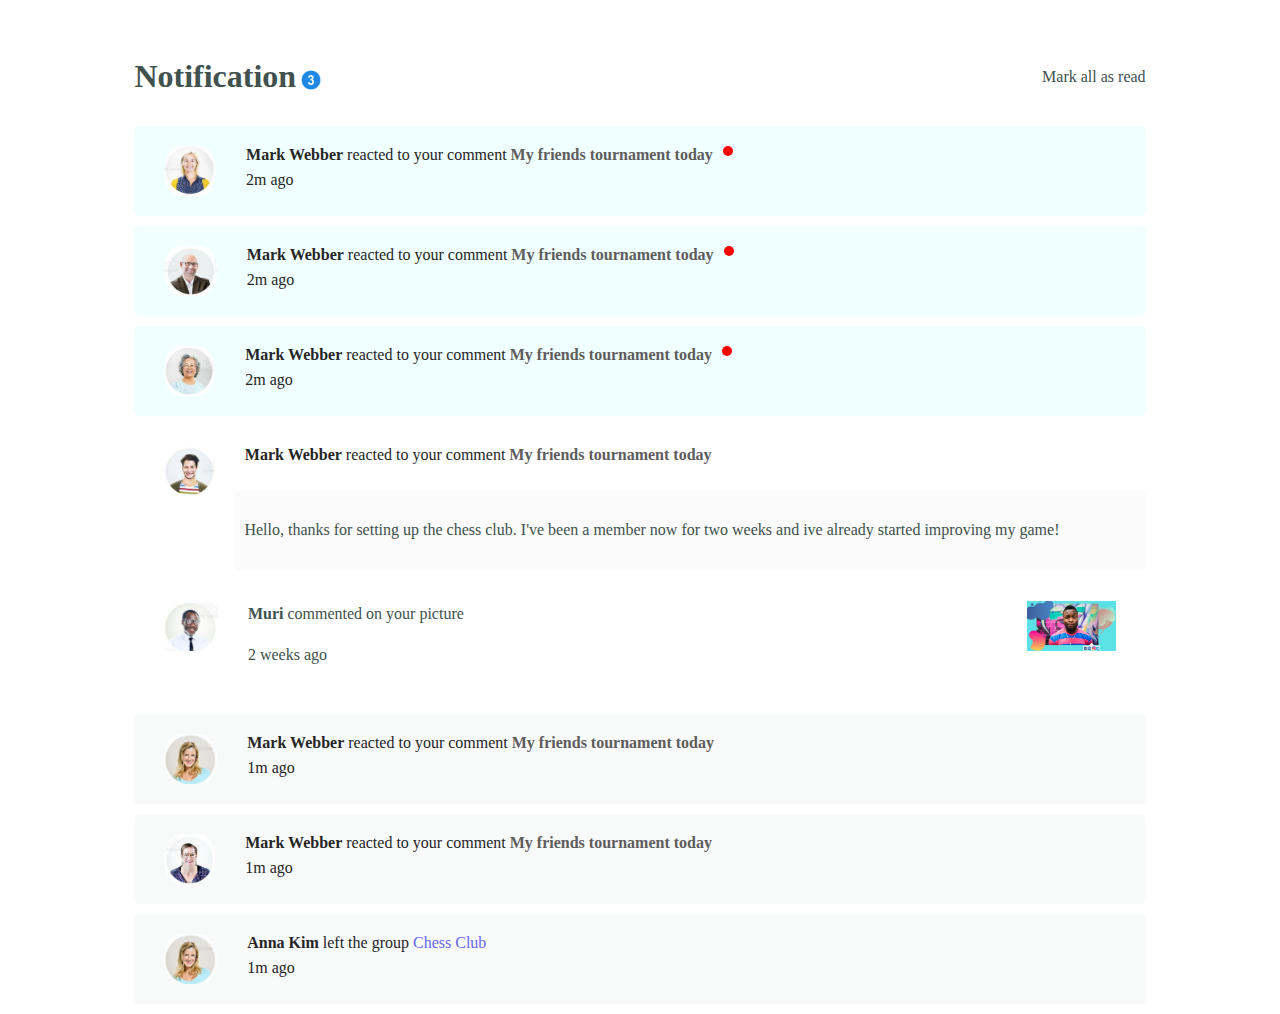
<file: index.html>
<!DOCTYPE html>
<html lang="en">
<head>
    <meta charset="UTF-8">
    <meta http-equiv="X-UA-Compatible" content="IE=edge">
    <meta name="viewport" content="width=device-width, initial-scale=1.0">
    <title>Notification Challenge</title>
    <link rel="stylesheet" href="css/styles.css">
    <link rel="preconnect" href="https://fonts.googleapis.com">
    <link rel="preconnect" href="https://fonts.gstatic.com" crossorigin>
    <link href="https://fonts.googleapis.com/css2?family=Merriweather:wght@300&family=Montserrat&family=Poppins:wght@100;300;400&display=swap" rel="stylesheet">
</head>
<body>
    <div class="container">
        <div class="notification">
            <div class="notice">
                <h1>Notification</h1>
                <img src="images/download.png" alt="Number of notifications">
            </div>
            <div class="mark">
                <p>Mark all as read</p>
            </div>
        </div> 
    </div>
    <div class="container">
        <div class="card">
            <img src="images/2.jpg" alt="avatar">
            <div class="card-div">
                <p><span class="name">Mark Webber</span> reacted to your comment <span class="comment">My friends tournament today</span>
               </p><p class="dot"></p>
            </div>
            
            <p class="p2">2m ago</p>
        </div>
        <div class="card">
            <img src="images/1.jpg" alt="avatar">
            <div class="card-div">
                <p><span class="name">Mark Webber</span> reacted to your comment <span class="comment">My friends tournament today</span>
               </p><p class="dot"></p>
            </div>
            
            <p class="p2">2m ago</p>
        </div>
        <div class="card">
            <img src="images/4.jpg" alt="avatar">
            <div class="card-div">
                <p><span class="name">Mark Webber</span> reacted to your comment <span class="comment">My friends tournament today</span>
               </p><p class="dot"></p>
            </div>
            
            <p class="p2">2m ago</p>
        </div>
        
        <div class="messages">
            <div class="read-notice">
                <img src="images/5.jpg" alt="avatar">
                <p><span class="name">Mark Webber</span> reacted to your comment <span class="comment">My friends tournament today</span>
                </p>
            </div>
            <div class="message">
                <p>
                    Hello, thanks for setting up the chess club.
                     I've been a member now for two weeks and ive already started improving my game!
                </p>
            </div>
        </div>
        
        <div class="msr">
            <div class="owner">
                <div class="div1">
                    <img src="images/9.jpg" alt="">
                    <div>
                        <p><span class="name">Muri</span> commented on your picture </p>
                        <p>2 weeks ago</p>
                    </div>
                    
                   
                </div>
                <div ><img class="img2" src="images/10.avif" alt=""></div>
                
            </div>
      
        </div>
        <div class="card2">
            <img src="images/6.jpg" alt="avatar">
            <p><span class="name">Mark Webber</span> reacted to your comment <span class="comment">My friends tournament today</span>
                 
            </p>
            <p class="p2">1m ago</p>
        </div>
        <div class="card2">
            <img src="images/7.jpg" alt="avatar">
            <p><span class="name">Mark Webber</span> reacted to your comment <span class="comment">My friends tournament today</span>
                 
            </p>
            <p class="p2">1m ago</p>
        </div>
        
        <div class="card2">
            <img src="images/6.jpg" alt="avatar">
            <div class="card-div">
                <p><span class="name">Anna Kim</span> left the group <span class="gName">Chess Club</span>
               
            </div>
            <p class="p2">1m ago</p>
        </div>
        
       
        
    </div>
</body>
</html>
</file>
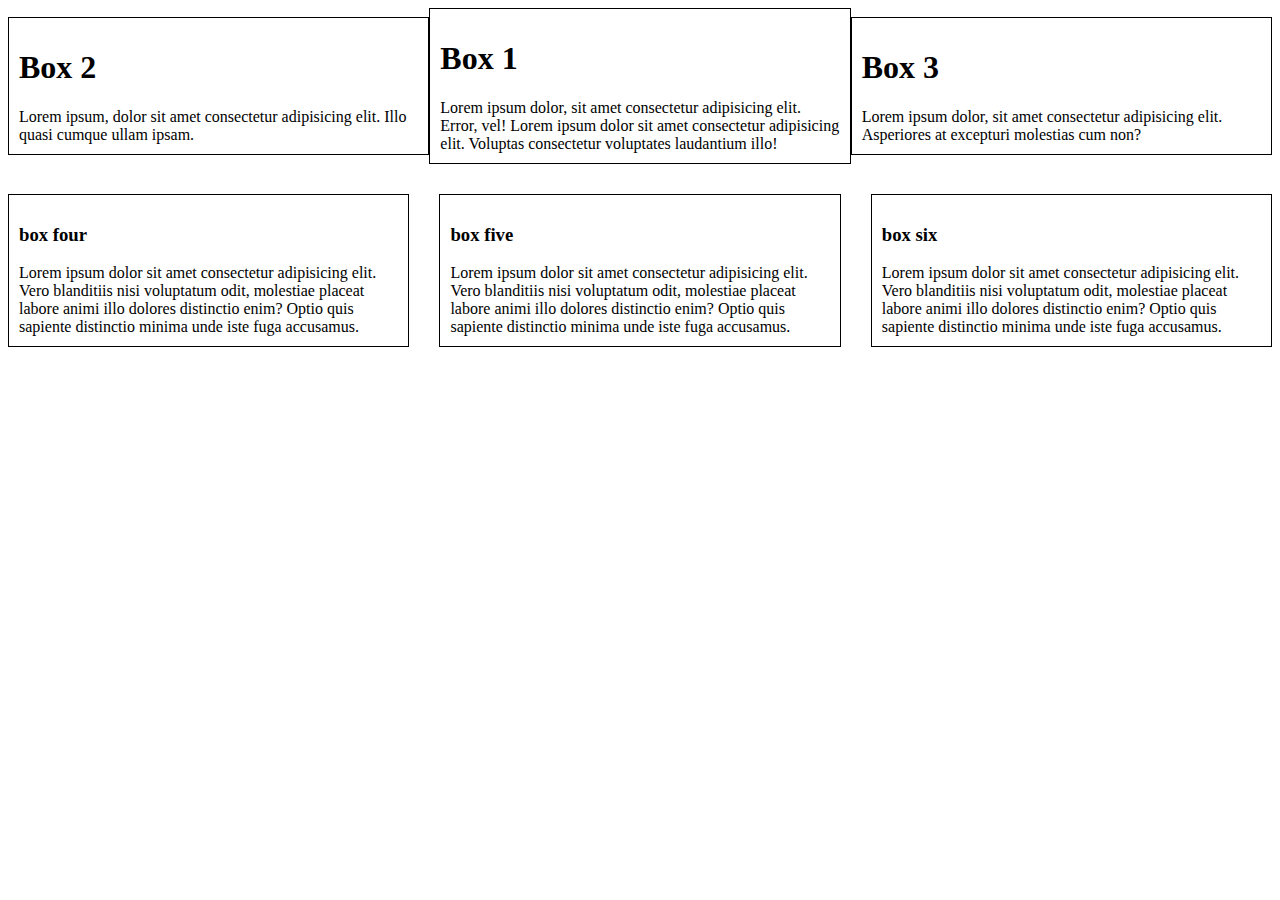
<file: flexbox.html>
<!DOCTYPE html>
<html lang="en">
<head>
    <meta charset="UTF-8">
    <meta http-equiv="X-UA-Compatible" content="IE=edge">
    <meta name="viewport" content="width=device-width, initial-scale=1.0">
    <title>Document</title>
    <style>
        @media(min-width:480px){
            .container{
            display: flex;
            align-items: center;
            /* align-items: start;
            align-items: end;
            flex-direction: column; */
            
        }
        .container-2{
            margin-top: 30px;
            display: flex;
            /* justify-content: center;
            justify-content: start;
            justify-content: end;
            justify-content: space-around;
            justify-content: space-evenly; */
            justify-content: space-between;
           
        }
        }
        
        .container div, .container-2 div{
            border: solid 1px;
            padding: 10px;
        }
        .div-1{
            flex: 1;
            order: 2;
        }
        .div-2{
            flex: 1;
            order: 1;
        }
        .div-3{
            flex: 1;
            order: 3;
        }
        .container-2-box{
            flex-basis: 30%;
        }
    </style>
</head>
<body>
    <div class="container">
        <div class="div-1">
            <h1>Box 1</h1>
            Lorem ipsum dolor, sit amet consectetur adipisicing elit. Error, vel!
            Lorem ipsum dolor sit amet consectetur adipisicing elit. Voluptas consectetur 
            voluptates laudantium illo!
        </div>
        <div class="div-2">
            <h1>Box 2</h1>
            Lorem ipsum, dolor sit amet consectetur adipisicing elit. Illo quasi cumque ullam ipsam.
        </div>
        <div class="div-3">
            <h1>Box 3</h1>
            Lorem ipsum dolor, sit amet consectetur adipisicing elit. Asperiores at excepturi molestias cum non?
        </div>
    </div>
    <div class="container-2">
        <div class="container-2-box">
            <h3>box four</h3>
            Lorem ipsum dolor sit amet consectetur 
            adipisicing elit. Vero blanditiis nisi voluptatum odit, molestiae placeat labore animi illo dolores
             distinctio enim? Optio quis sapiente distinctio minima unde iste fuga accusamus.
        </div>
        <div class="container-2-box">
            <h3>box five</h3>
            Lorem ipsum dolor sit amet consectetur 
            adipisicing elit. Vero blanditiis nisi voluptatum odit, molestiae placeat labore animi illo dolores
             distinctio enim? Optio quis sapiente distinctio minima unde iste fuga accusamus.
        </div>
        <div class="container-2-box">
            <h3>box six</h3>
            Lorem ipsum dolor sit amet consectetur 
            adipisicing elit. Vero blanditiis nisi voluptatum odit, molestiae placeat labore animi illo dolores
             distinctio enim? Optio quis sapiente distinctio minima unde iste fuga accusamus.
        </div>
    </div>
    
</body>
</html>
</file>
<file: css/styles.css>
body{
    line-height: 1.6em;
    font-family: 'Poppins' sans-serif;
    color: #40514E;
}

h1{
    font-family: 'Montserrat' sans-serif;
}
.container{
    width: 80%;
    margin: auto;
}
.notice{
    display: flex;
    align-items: flex-end;
    align-content:center;
}
.notice img{
    max-height: 20px;
    margin-left: 5px;
    padding-bottom: 0px;
}
.notice h1{
    margin: 0px;
}
.notification{
    display: flex;
    justify-content: space-between;
    align-items: center;
    flex-wrap: wrap;
    padding-top: 40px;
    margin-bottom: 20px;
}
.card{
    
    background-color: azure;
    color: rgb(38, 37, 37);
    overflow: hidden;
    border-radius: 5px;
    margin-bottom: 10px;
    
}
.card img{
    max-height: 50px;
    padding:20px 30px;
    float: left;
    border-radius: 50px;
}
.card-div{
    display: flex;
    align-items: center;
}
.card p{
    margin-bottom: 0;
}
 .p2{
    margin-top: 0;
}

.name{
    font-weight: bolder;
}
.comment{
    font-weight: bold;
    color: rgb(94, 92, 92);
}
.dot{
    margin: 10px;
    padding: 0;
    background-color: red;
    width: 10px;
    height: 10px;
    border-radius: 50%;
    display: flex;
    
    
    
}
.read-notice{
   
    color: rgb(38, 37, 37);
    overflow: hidden;
    margin-bottom: 10px;
}
.read-notice img{
    max-height: 50px;
    padding:20px 30px;
    float: left;
}
.clr{
    clear: both;
}
.message{
    background-color: rgb(251, 251, 251);
    border-radius: 5px;
    margin-left: 100px;
    margin-top: -25px;
    overflow: visible;
    min-height: 60px;
    padding: 10px;
    
}
.messages div{
    margin-bottom: 0;
    
}
.msr{
    margin-top: 30px;
}
.owner img{
    max-height: 50px;
    padding:0px 30px;
    float: left;
    overflow: hidden;
    border-radius: 50px;
}
.owner p{
  width:100%;
  margin-top:0px ;
}
 .img2{
    max-height: 50px;
    border-radius: 50px;

}
.owner{
    display: flex;
    justify-content: space-between;
}
.div1{
    display: flex;
    flex:2 ;
}
.card2{
    
    background-color: rgb(248, 249, 249);
    color: rgb(38, 37, 37);
    overflow: hidden;
    border-radius: 5px;
    margin-bottom: 10px;
    
}
.card2 img{
    max-height: 50px;
    padding:20px 30px;
    float: left;
    border-radius: 50px;
}
.card2 p{
    margin-bottom: 0;
}
.gName{
    color:rgb(102, 102, 244)
}
.msr{
    margin: 30px 0px;
}
</file>
